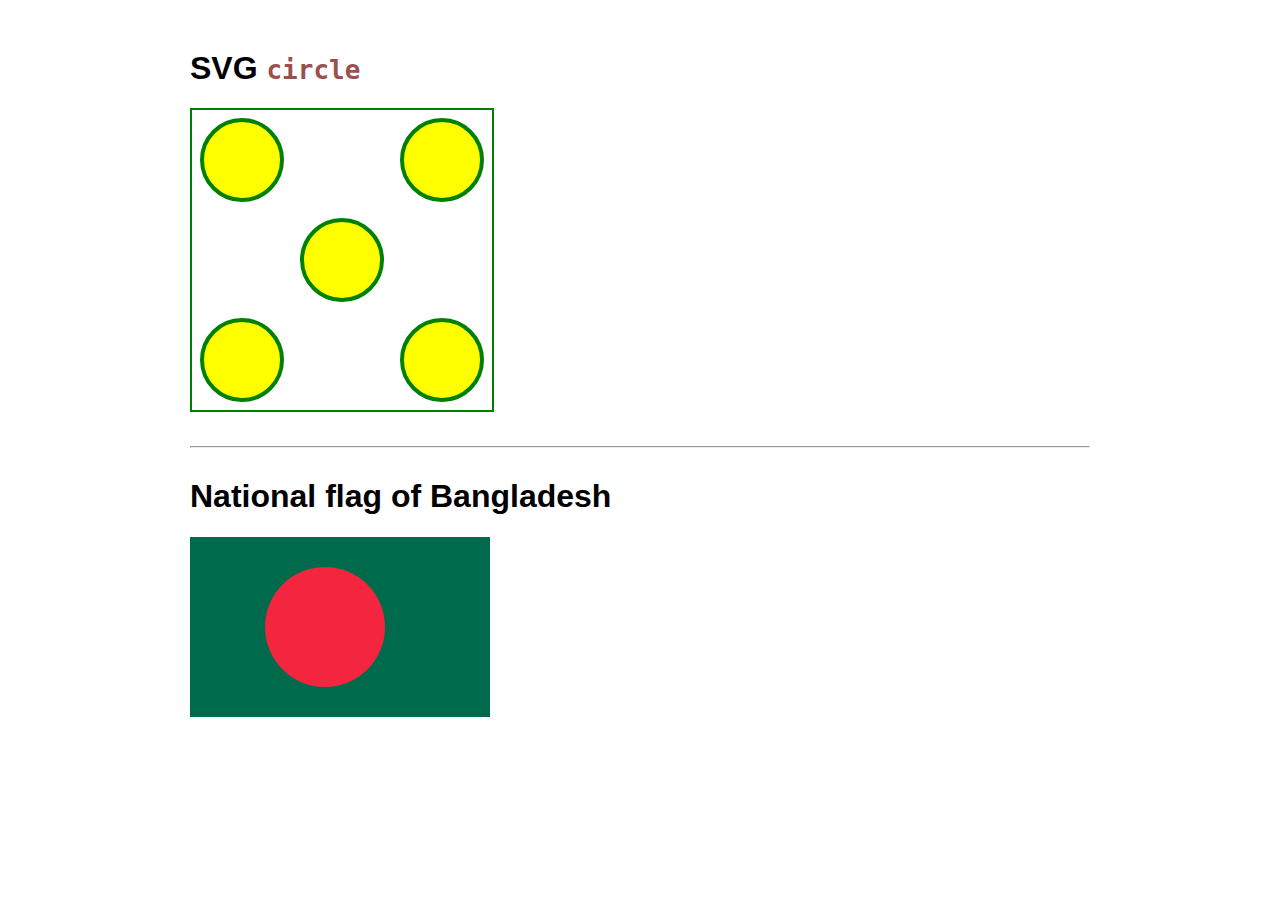
<file: index.html>
<!DOCTYPE html>
<html>
<head>
	<title>Scalable Vector Graphics</title>

	<link rel="stylesheet" href="style.css">
</head>
<body>
	
	<div class="container">

		<h1>SVG <code>circle</code></h1>
		<svg width="304" height="304" class="five-circle-svg">
			<circle cx="50" cy="50" r="40" stroke="#008000" stroke-width="4" fill="#FFFF00" />
			<circle cx="150" cy="150" r="40" stroke="#008000" stroke-width="4" fill="#FFFF00" />
			<circle cx="250" cy="250" r="40" stroke="#008000" stroke-width="4" fill="#FFFF00" />
			<circle cx="250" cy="50" r="40" stroke="#008000" stroke-width="4" fill="#FFFF00" />
			<circle cx="50" cy="250" r="40" stroke="#008000" stroke-width="4" fill="#FFFF00" />
		</svg>

		<hr>

		<h1>National flag of Bangladesh</h1>
		<svg width="300" height="180">
			<rect width="300" height="180" fill="#006A4D" />
			<circle cx="135" cy="90" r="60" fill="#F4253F" />
		</svg>

	</div> <!-- /.container -->

</body>
</html>
</file>
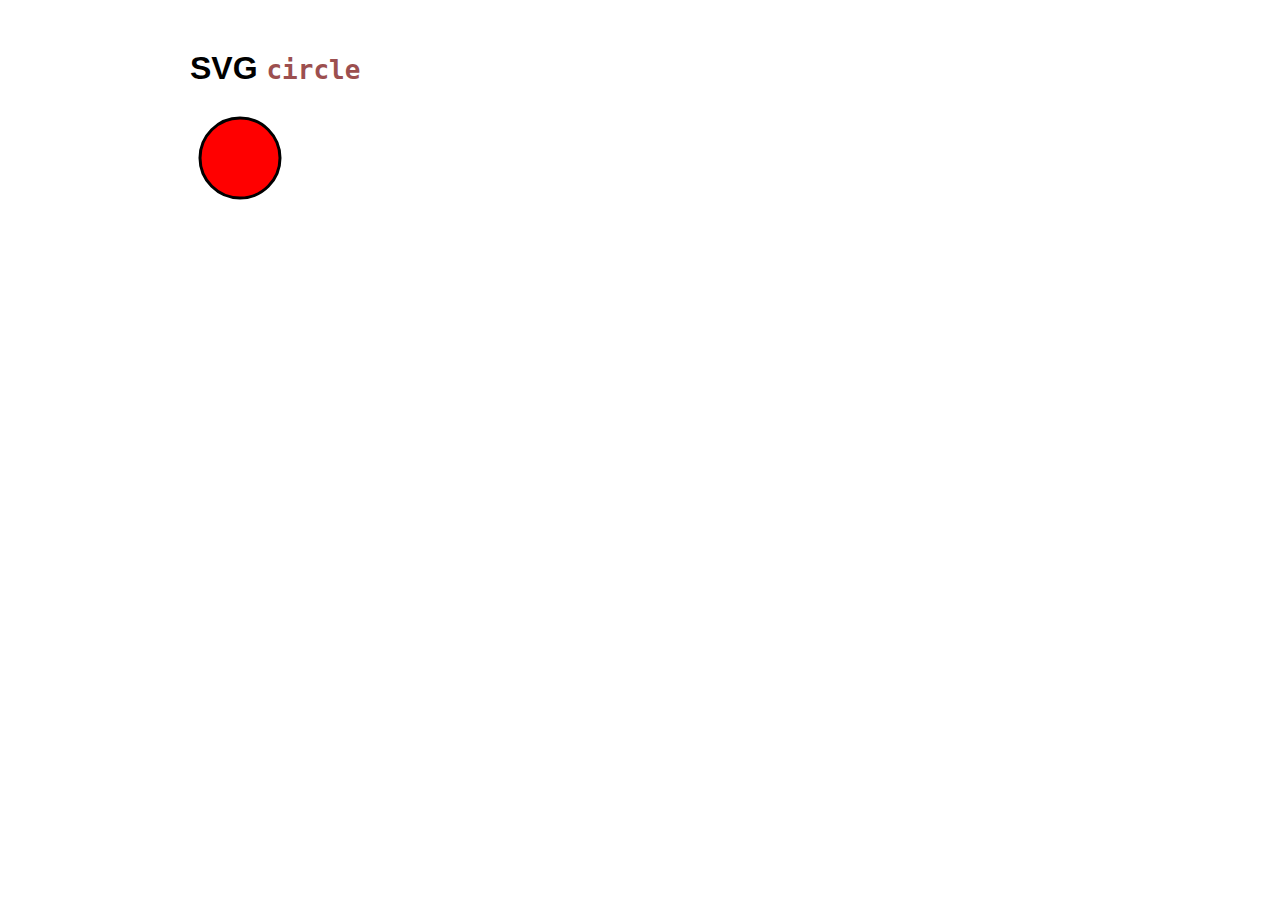
<file: circle.html>
<!DOCTYPE html>
<html>
<head>
	<title>Scalable Vector Graphics</title>

	<link rel="stylesheet" href="style.css">
</head>
<body>
	
	<div class="container">

		<h1>SVG <code>circle</code></h1>
		<svg height="100" width="100">
			<circle cx="50" cy="50" r="40" stroke="black" stroke-width="3" fill="red" />
		</svg>
	</div> <!-- /.container -->

</body>
</html>
</file>
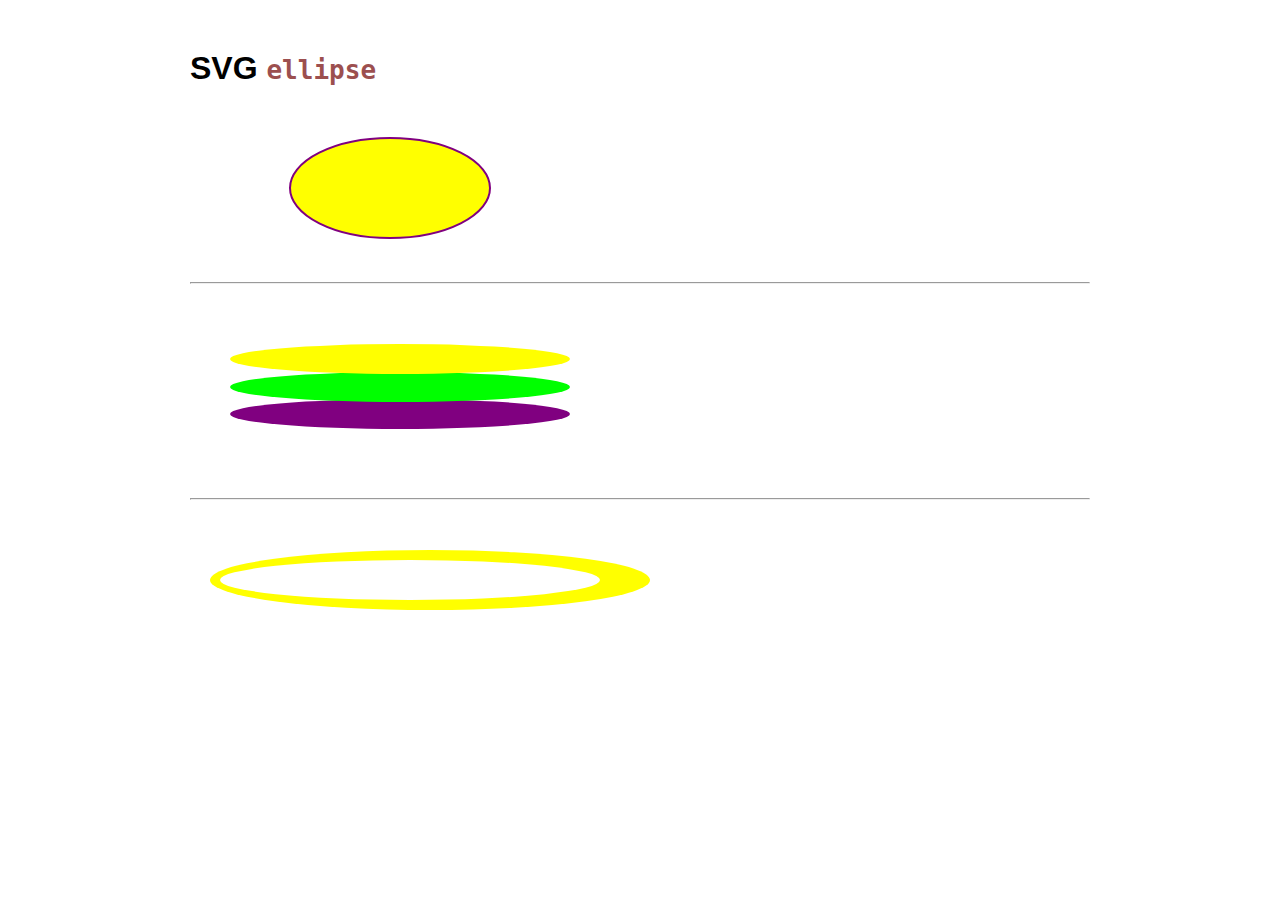
<file: ellipse.html>
<!DOCTYPE html>
<html>
<head>
	<title>Scalable Vector Graphics</title>

	<link rel="stylesheet" href="style.css">
</head>
<body>
	
	<div class="container">

		<h1>SVG <code>ellipse</code></h1>
		<svg height="140" width="500">
			<ellipse cx="200" cy="80" rx="100" ry="50" fill="yellow" stroke="purple" stroke-width="2" />
		</svg>

		<hr>

		<svg height="150" width="500">
			<ellipse cx="210" cy="100" rx="170" ry="15" fill="purple" />
			<ellipse cx="210" cy="73" rx="170" ry="15" fill="lime" />
			<ellipse cx="210" cy="45" rx="170" ry="15" fill="yellow" />
		</svg>

		<hr>

		<svg height="100" width="500">
			<ellipse cx="240" cy="50" rx="220" ry="30" fill="yellow" />
			<ellipse cx="220" cy="50" rx="190" ry="20" fill="white" />
		</svg>
	</div> <!-- /.container -->

</body>
</html>
</file>
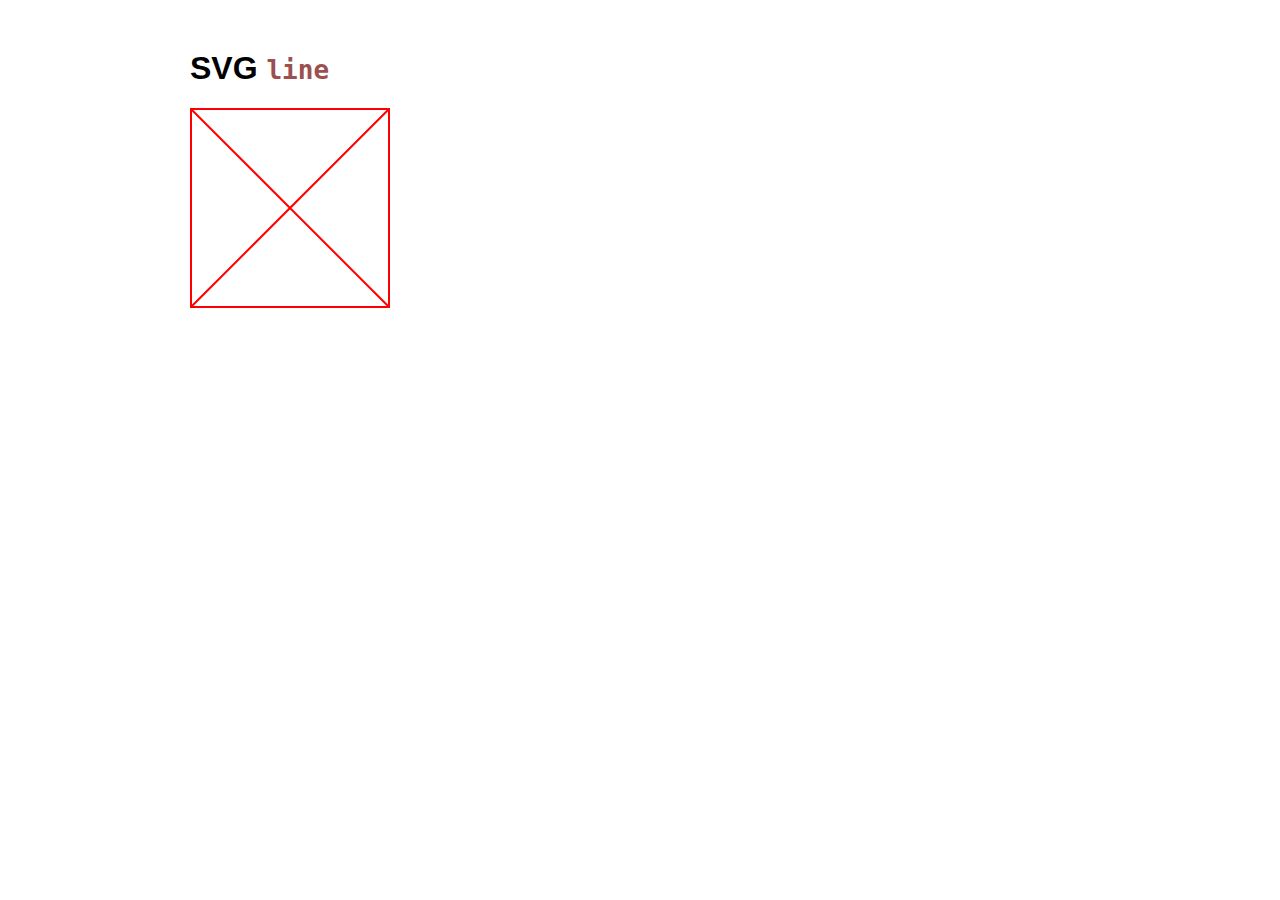
<file: line.html>
<!DOCTYPE html>
<html>
<head>
	<title>Scalable Vector Graphics</title>

	<link rel="stylesheet" href="style.css">
</head>
<body>
	
	<div class="container">

		<h1>SVG <code>line</code></h1>
		<svg height="200" width="200">
			<line x1="0" y1="0" x2="200" y2="200" stroke="rgb(255,0,0)" stroke-width="2" />
			<line x1="200" y1="0" x2="0" y2="200" stroke="rgb(255,0,0)" stroke-width="2" />
			<line x1="1" y1="0" x2="1" y2="200" stroke="rgb(255,0,0)" stroke-width="2" />
			<line x1="0" y1="1" x2="200" y2="1" stroke="rgb(255,0,0)" stroke-width="2" />
			<line x1="199" y1="0" x2="199" y2="200" stroke="rgb(255,0,0)" stroke-width="2" />
			<line x1="0" y1="199" x2="200" y2="199" stroke="rgb(255,0,0)" stroke-width="2" />
		</svg>

	</div> <!-- /.container -->

</body>
</html>
</file>
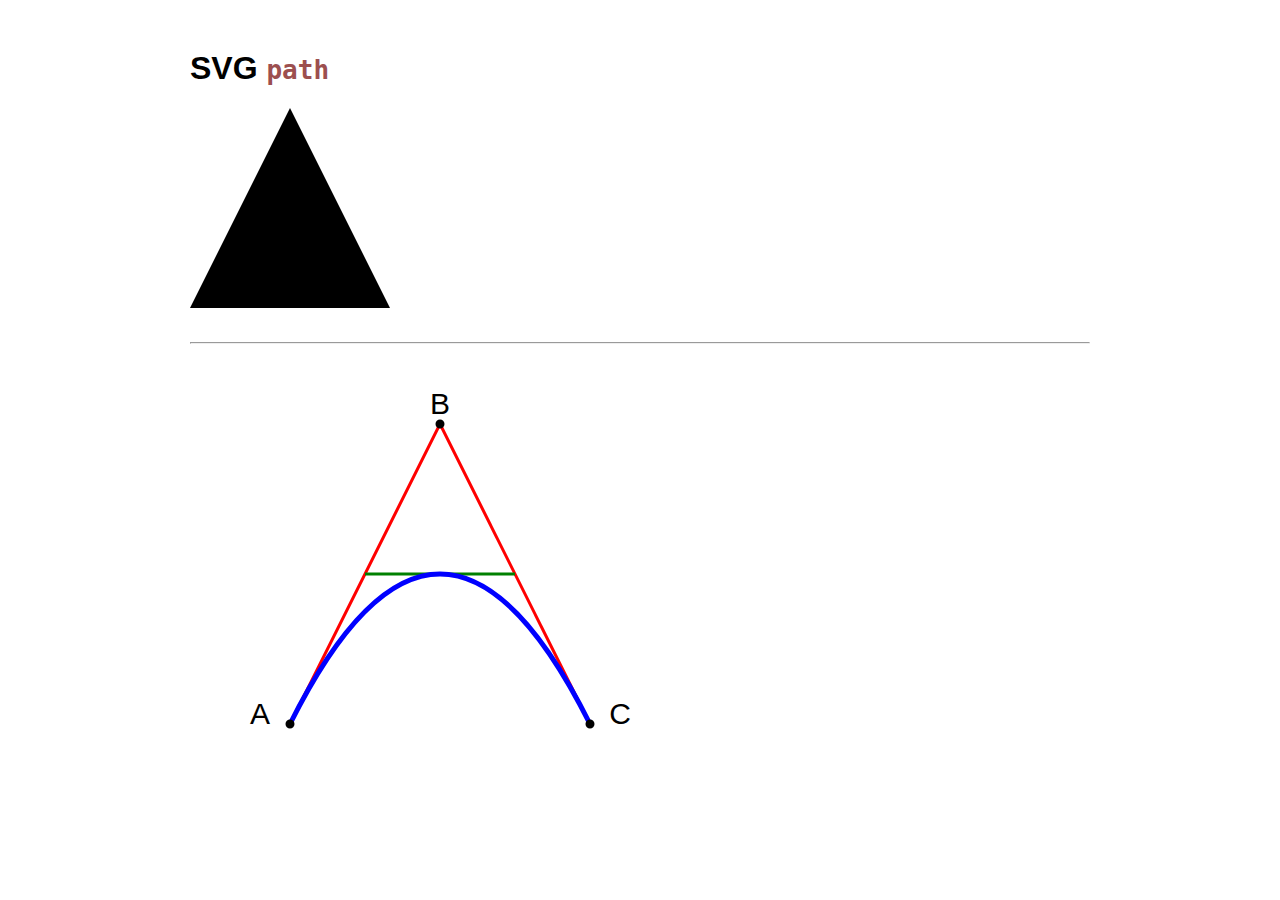
<file: path.html>
<!DOCTYPE html>
<html>
<head>
	<title>Scalable Vector Graphics</title>

	<link rel="stylesheet" href="style.css">
</head>
<body>
	
	<div class="container">

		<h1>SVG <code>path</code></h1>
		<svg height="200" width="200">
			<path d="M 100 0 L 200 200 0 200 Z" />
		</svg>

		<hr>

		<svg height="400" width="450">
			<path id="lineAB" d="M 100 350 l 150 -300" stroke="red" stroke-width="3" fill="none" />
			<path id="lineBC" d="M 250 50 l 150 300" stroke="red" stroke-width="3" fill="none" />
			<path d="M 175 200 l 150 0" stroke="green" stroke-width="3" fill="none" />

			<path d="M 100 350 q 150 -300 300 0" stroke="blue" stroke-width="5" fill="none" />

			<!-- Add dot to the points -->
			<g stroke="black" stroke-width="3" fill="black">
				<circle id="pointA" cx="100" cy="350" r="3" />
				<circle id="pointB" cx="250" cy="50" r="3" />
				<circle id="pointC" cx="400" cy="350" r="3" />
			</g>
			
			<!-- Label the points -->
			<g font-size="30" font-family="sans-serif" fill="black" stroke="none" text-anchor="middle">
				<text x="100" y="350" dx="-30">A</text>
				<text x="250" y="50" dy="-10">B</text>
				<text x="400" y="350" dx="30">C</text>
			</g>
		</svg>

	</div> <!-- /.container -->

</body>
</html>
</file>
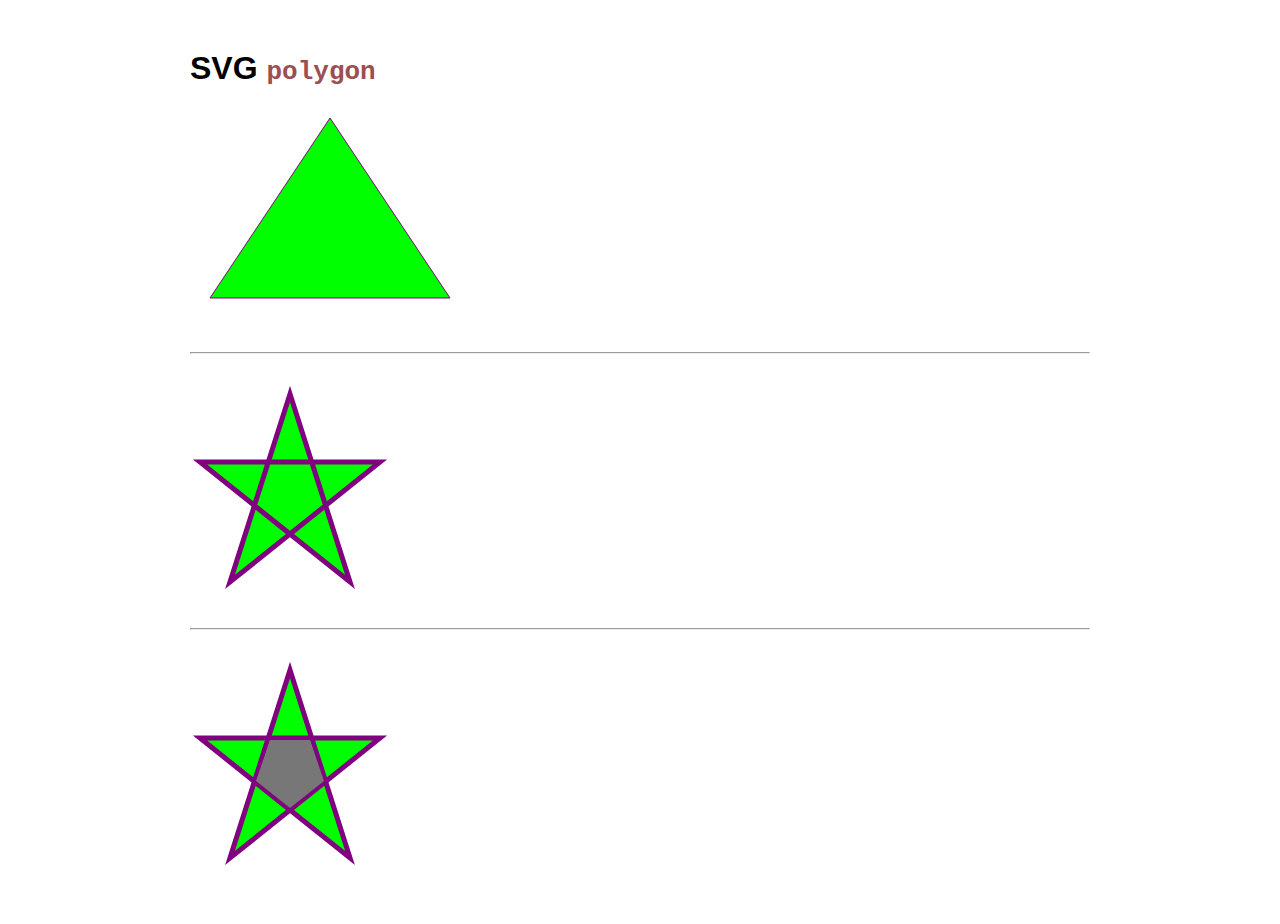
<file: polygon.html>
<!DOCTYPE html>
<html>
<head>
	<title>Scalable Vector Graphics</title>

	<link rel="stylesheet" href="style.css">
</head>
<body>
	
	<div class="container">

		<h1>SVG <code>polygon</code></h1>
		<svg width="280" height="210">
			<polygon points="140,10 260,190 20,190" fill="lime" stroke="purple" stroke-width="1" fill-rule="evenodd" />
		</svg>

		<hr>

		<svg height="210" width="500">
			<polygon points="100,10 40,198 190,78 10,78 160,198" fill="lime" fill-rule="nonzero" stroke-width="5" stroke="purple" />
		</svg>

		<hr>

		<svg height="210" width="500">
			<polygon points="100,10 40,198 190,78 10,78 160,198" fill="lime" fill-rule="evenodd" stroke-width="5" stroke="purple" />
			<polygon points="80,80 120,80 134,121 100,148 66,121" fill="#777777" />
		</svg>
	</div> <!-- /.container -->

</body>
</html>
</file>
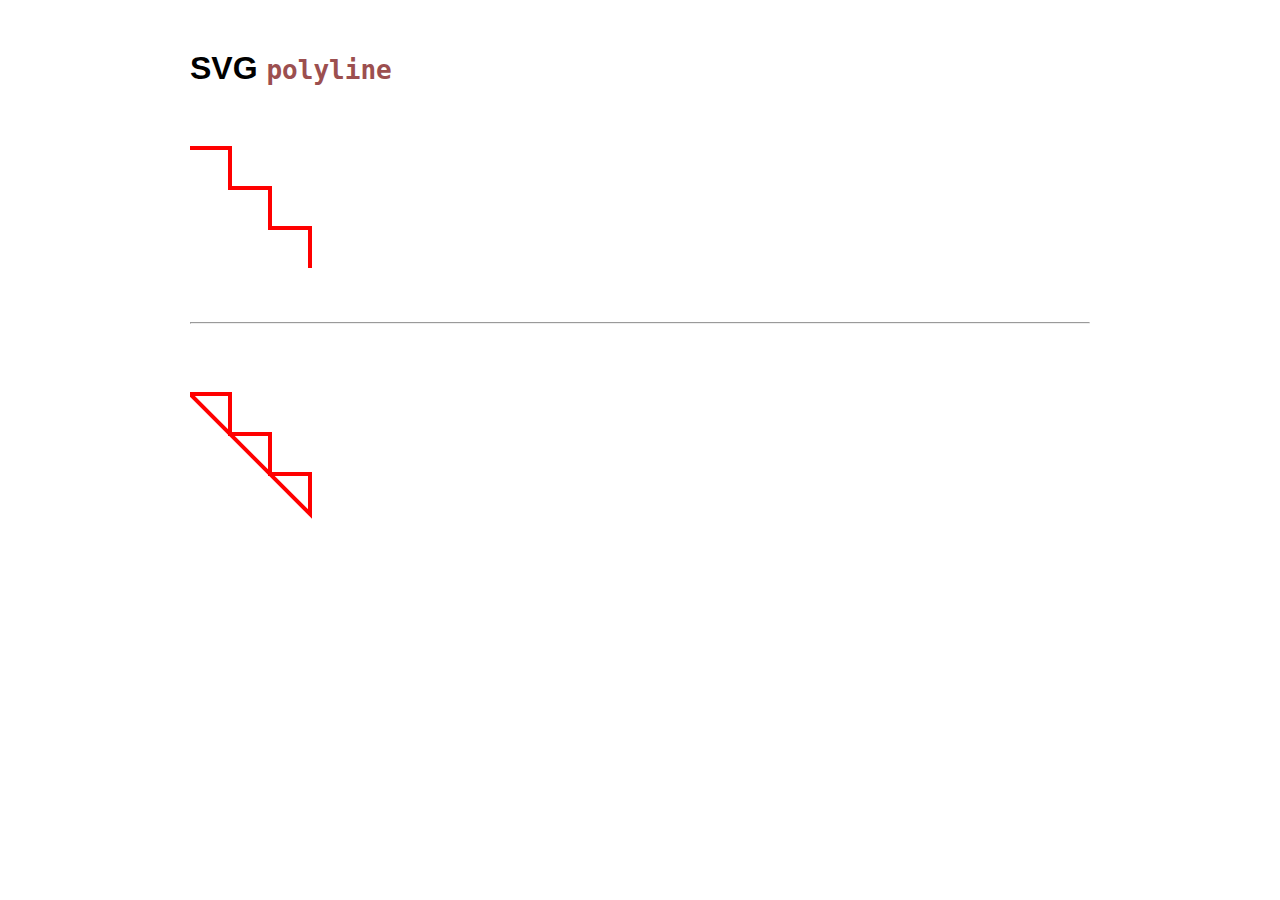
<file: polyline.html>
<!DOCTYPE html>
<html>
<head>
	<title>Scalable Vector Graphics</title>

	<link rel="stylesheet" href="style.css">
</head>
<body>
	
	<div class="container">

		<h1>SVG <code>polyline</code></h1>
		<svg height="180" width="500">
			<polyline points="0,40 40,40 40,80 80,80 80,120 120,120 120,160" fill="white" stroke="red" stroke-width="4" />
		</svg>

		<hr>

		<svg height="180" width="500">
			<polyline points="0,40 40,40 40,80 80,80 80,120 120,120 120,160 0,40" fill="white" stroke="red" stroke-width="4" />
		</svg>

	</div> <!-- /.container -->

</body>
</html>
</file>
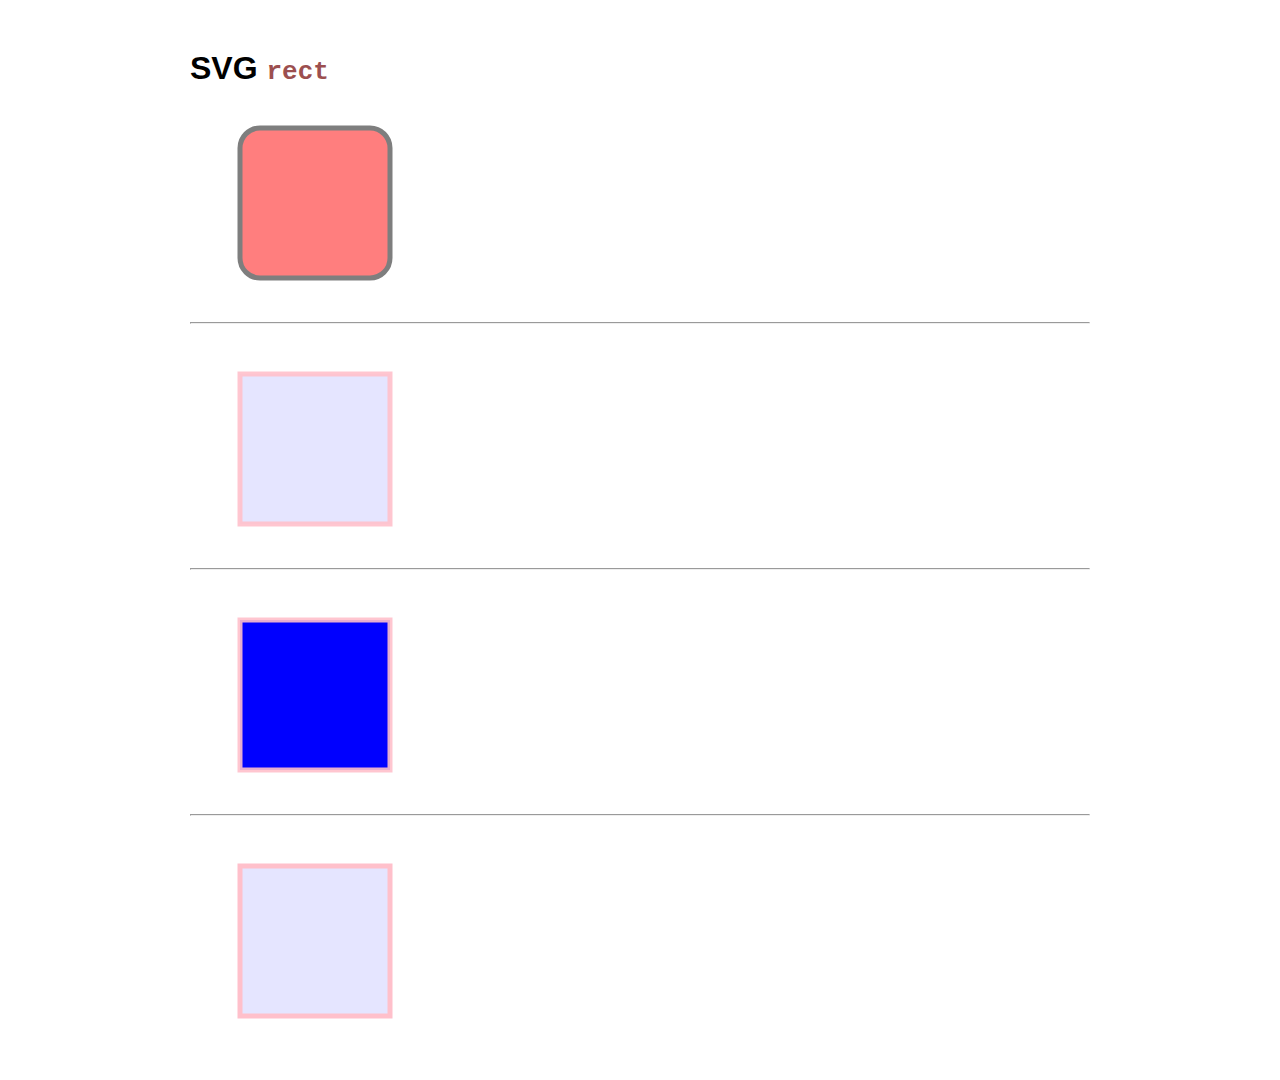
<file: rectangle.html>
<!DOCTYPE html>
<html>
<head>
	<title>Scalable Vector Graphics</title>

	<link rel="stylesheet" href="style.css">
</head>
<body>
	
	<div class="container">

		<h1>SVG <code>rect</code></h1>
		<svg width="400" height="180">
			<rect x="50" y="20" rx="20" ry="20" width="150" height="150" stroke-width="5" fill="red" stroke="black" opacity="0.5" />
		</svg>

		<hr>

		<svg width="400" height="180">
			<rect x="50" y="20" width="150" height="150" fill="blue" stroke="pink" stroke-width="5" stroke-opacity="0.9" fill-opacity="0.1" />
		</svg>

		<hr>

		<svg width="400" height="180">
			<rect x="50" y="20" width="150" height="150" fill="blue" stroke="pink" stroke-width="5" stroke-opacity="0.9" />
		</svg>

		<hr>

		<svg width="400" height="180">
			<rect x="50" y="20" width="150" height="150" fill="blue" stroke="pink" stroke-width="5" fill-opacity="0.1" />
		</svg>
	</div> <!-- /.container -->

</body>
</html>
</file>
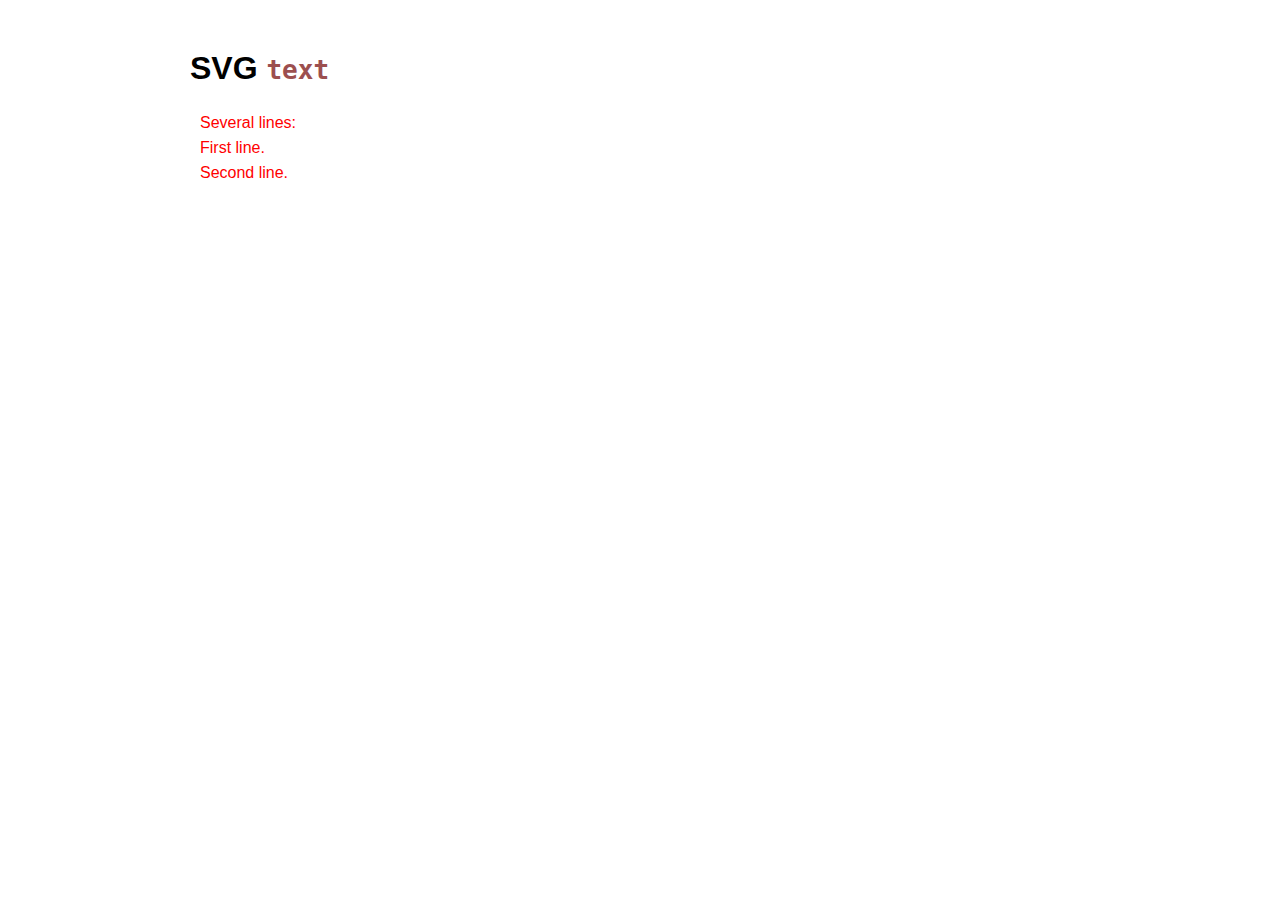
<file: text.html>
<!DOCTYPE html>
<html>
<head>
	<title>Scalable Vector Graphics</title>

	<link rel="stylesheet" href="style.css">
</head>
<body>
	
	<div class="container">

		<h1>SVG <code>text</code></h1>
		<svg height="90" width="200">
			<text x="10" y="20" style="fill:red;">
				Several lines:
				<tspan x="10" y="45">First line.</tspan>
				<tspan x="10" y="70">Second line.</tspan>
			</text>
		</svg>

	</div> <!-- /.container -->

</body>
</html>
</file>
<file: style.css>
body{
	margin: 0;
	font-family: Helvetica;
}
.container{
	max-width: 900px;
	width: 100%;
	margin: 50px auto 0 auto;
	padding-bottom: 50px;
}
*, *:before, *:after{
	box-sizing: border-box;
}
code{
	color: #9c4f4f;
}
hr{
	margin: 30px 0;
	background-color: #ccc;
}
.five-circle-svg{
	border: 2px solid #008000;
}
</file>
